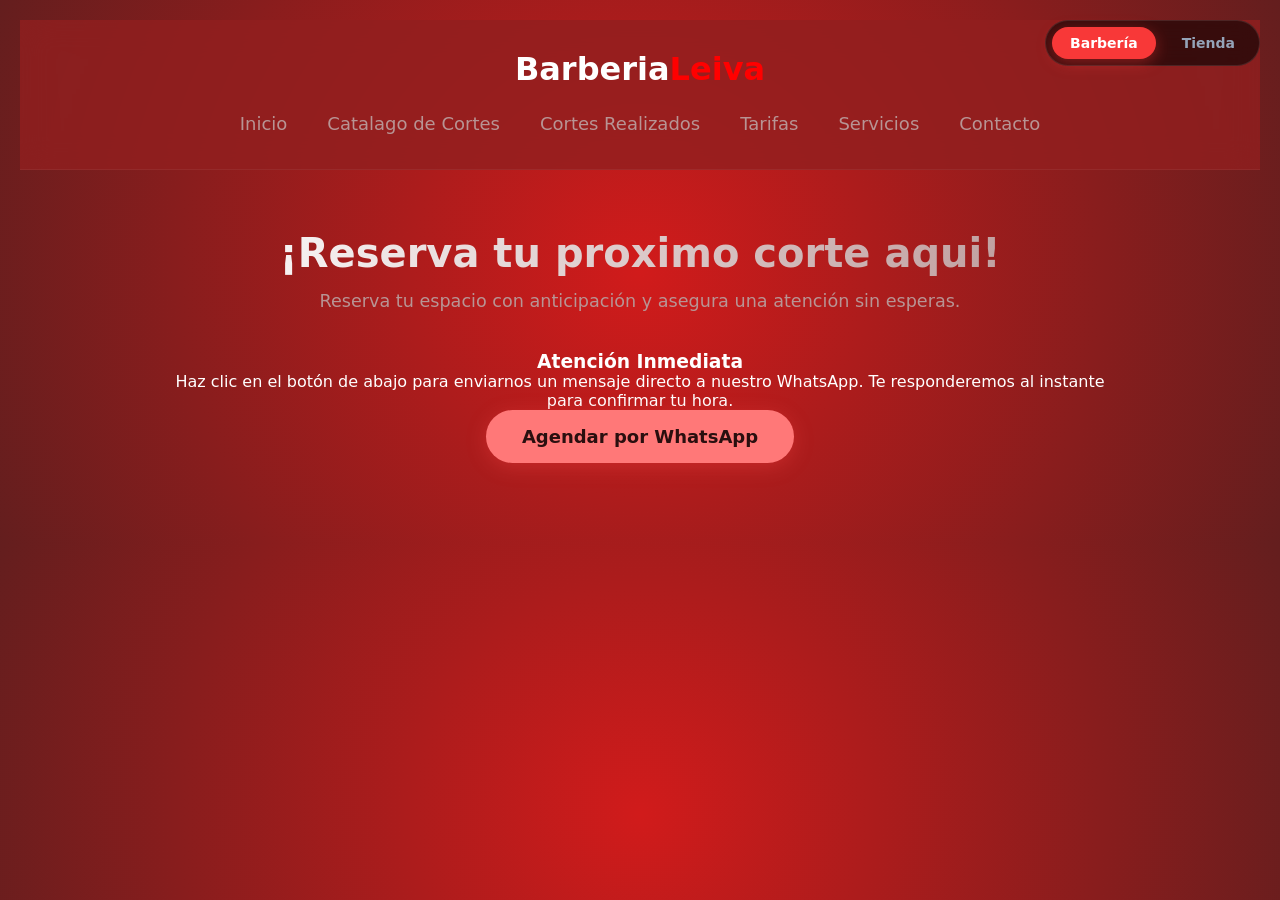
<file: contacto.html>
<!DOCTYPE html>
<html lang="en">
<head>
    <meta charset="UTF-8">
    <meta name="viewport" content="width=device-width, initial-scale=1.0">
    <title>sxndxrs</title>
    <link rel="stylesheet" href="styles.css">
</head>
<body>

    <header class="navbar" style="opacity: 1; transform: none; display: flex;">
        <div class="logo">Barberia<span>Leiva</span></div>
        <button class="menu-toggle" id="mobile-menu" aria-label="Abrir menú">
            <span class="bar"></span><span class="bar"></span><span class="bar"></span>
        </button>
        <nav class="nav-menu" id="nav-menu">
            <a href="index.html" class="nav-link">Inicio</a>
            <a href="cortes.html" class="nav-link">Catalago de Cortes</a>
            <a href="cortesrea.html" class="nav-link">Cortes Realizados</a>
            <a href="tarifas.html" class="nav-link">Tarifas</a>
            <a href="servicios.html" class="nav-link">Servicios</a>
            <a href="contacto.html" class="nav-link">Contacto</a>

        </nav>
  
    </header>
    <div class="site-selector">
        <a href="index.html" class="selector-btn active">Barbería</a>
        <a href="tienda.html" class="selector-btn">Tienda</a>
    </div>

    <section class="page-section">
        <h2>¡Reserva tu proximo corte aqui!</h2>
        <p class="section-subtitle">Reserva tu espacio con anticipación y asegura una atención sin esperas.</p>
        
        <div class="contact-container">
            <div class="contact-card-info">
                <h3>Atención Inmediata</h3>
                <p>Haz clic en el botón de abajo para enviarnos un mensaje directo a nuestro WhatsApp. Te responderemos al instante para confirmar tu hora.</p>
                
                <a href="https://wa.me/+50497443516?text=Hola,%20quiero%20agendar%20una%20cita%20en%20Barbería%20Leiva" 
                   target="_blank" 
                   class="hero-btn">
                   Agendar por WhatsApp
                </a>
            </div>
        </div>
    </section>

    <script src="script.js"></script>
</body>
</html>
</file>
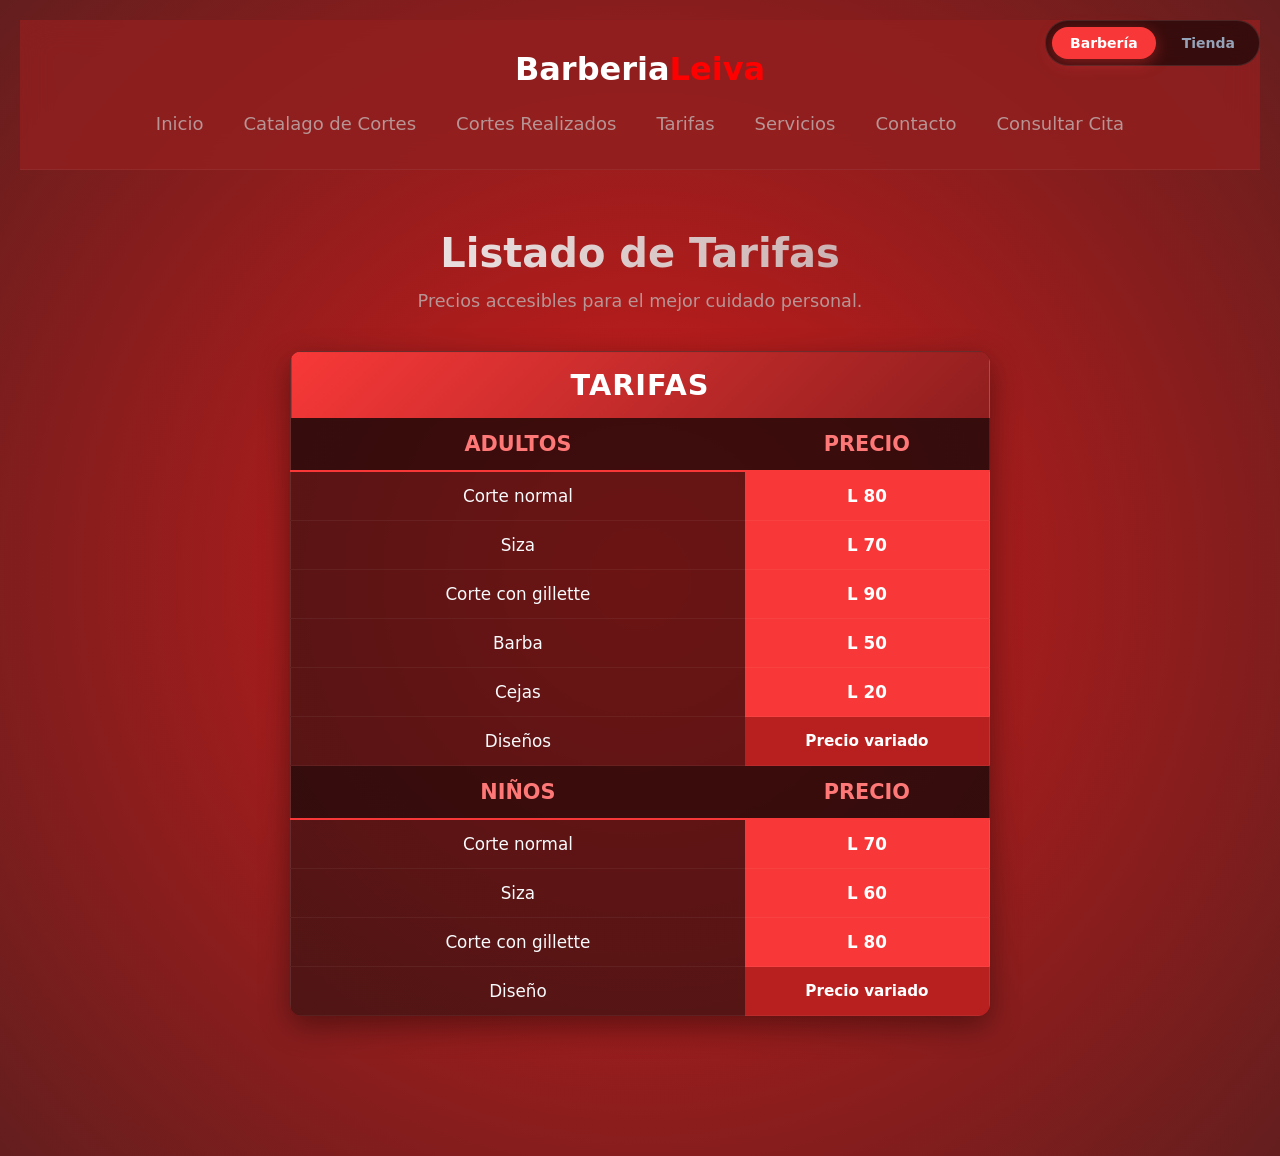
<file: tarifas.html>
<!DOCTYPE html>
<html lang="en">
<head>
    <meta charset="UTF-8">
    <meta name="viewport" content="width=device-width, initial-scale=1.0">
    <title>Barbería Leiva - Tarifas</title>
    <link rel="stylesheet" href="styles.css">
</head>
<body>

    <header class="navbar" style="opacity: 1; transform: none; display: flex;">
        <div class="logo">Barberia<span>Leiva</span></div>
        <button class="menu-toggle" id="mobile-menu" aria-label="Abrir menú">
            <span class="bar"></span><span class="bar"></span><span class="bar"></span>
        </button>
        <nav class="nav-menu" id="nav-menu">
            <a href="index.html" class="nav-link">Inicio</a>
            <a href="cortes.html" class="nav-link">Catalago de Cortes</a>
            <a href="cortesrea.html" class="nav-link">Cortes Realizados</a>
            <a href="tarifas.html" class="nav-link">Tarifas</a>
            <a href="servicios.html" class="nav-link">Servicios</a>
            <a href="contacto.php" class="nav-link">Contacto</a>
        <a href="mi_reserva.php" class="nav-link">Consultar Cita</a>
        </nav>
    </header>

    <div class="site-selector">
        <a href="index.html" class="selector-btn active" data-target="barberia">Barbería</a>
        <a href="tienda.html" class="selector-btn" data-target="tienda">Tienda</a>
    </div>

    <section class="page-section">
        <h2>Listado de Tarifas</h2>
        <p class="section-subtitle">Precios accesibles para el mejor cuidado personal.</p>

        <div class="tabla-contenedor">
            <table class="tabla-tarifas">
                <thead>
                    <tr>
                        <th colspan="2" class="header-principal">Tarifas</th>
                    </tr>
                </thead>
                <tbody>
                    <tr class="categoria-row">
                        <td class="categoria-titulo">Adultos</td>
                        <td class="categoria-titulo">PRECIO</td>
                    </tr>
                    <tr>
                        <td>Corte normal</td>
                        <td class="precio-cell">L 80</td>
                    </tr>
                    <tr>
                        <td>Siza</td>
                        <td class="precio-cell">L 70</td>
                    </tr>
                    <tr>
                        <td>Corte con gillette</td>
                        <td class="precio-cell">L 90</td>
                    </tr>
                    <tr>
                        <td>Barba</td>
                        <td class="precio-cell">L 50</td>
                    </tr>
                    <tr>
                        <td>Cejas</td>
                        <td class="precio-cell">L 20</td>
                    </tr>
                    <tr>
                        <td>Diseños</td>
                        <td class="precio-cell destacado">Precio variado</td>
                    </tr>

                    <tr class="categoria-row">
                        <td class="categoria-titulo">Niños</td>
                        <td class="categoria-titulo">PRECIO</td>
                    </tr>
                    <tr>
                        <td>Corte normal</td>
                        <td class="precio-cell">L 70</td>
                    </tr>
                    <tr>
                        <td>Siza</td>
                        <td class="precio-cell">L 60</td>
                    </tr>
                    <tr>
                        <td>Corte con gillette</td>
                        <td class="precio-cell">L 80</td>
                    </tr>
                    <tr>
                        <td>Diseño</td>
                        <td class="precio-cell destacado">Precio variado</td>
                    </tr>
                </tbody>
            </table>
        </div>
    </section>

    <script src="script.js"></script>
</body>
</html>
</file>
<file: styles.css>
* {
    margin: 0;
    padding: 0;
    box-sizing: border-box;
    font-family: 'Segoe UI', system-ui, -apple-system, sans-serif;
}

html {
    scroll-behavior: smooth;
}

body {
    background-color: #8f1e1e; 
    color: #f8fafc;
    overflow-x: hidden;
}

.welcome-screen {
    position: fixed;
    top: 0;
    left: 0;
    width: 100%;
    height: 100vh;
    background: radial-gradient(circle at top right, rgba(248, 56, 56, 0.15), #ff0000 70%);
    display: flex;
    align-items: center;
    justify-content: center;
    z-index: 1000;
    padding: 0 20px;
    transition: opacity 0.6s ease, transform 0.6s ease;
}

.welcome-screen.fade-out {
    opacity: 0;
    transform: scale(1.05); 
    pointer-events: none;
}

.hero-content { text-align: center; max-width: 900px; }

.hero-content h1 {
    font-size: 64px;
    font-weight: 800;
    line-height: 1.1;
    margin-bottom: 24px;
    background: linear-gradient(to right, #fff, #b89494);
    -webkit-background-clip: text;
    -webkit-text-fill-color: transparent;
}

.hero-content p {
    font-size: 22px;
    color: #ffb3b3;
    margin-bottom: 40px;
}

.hero-btn {
    display: inline-block;
    padding: 16px 36px;
    font-size: 18px;
    font-weight: 600;
    color: #2a0f0f;
    background-color: #ff7878;
    text-decoration: none;
    border-radius: 50px;
    box-shadow: 0 4px 20px rgba(255, 76, 76, 0.3);
    transition: all 0.3s ease;
}

.hero-btn:hover {
    transform: translateY(-3px);
    background-color: #ff2a2a;
}

.main-site {
    display: none;
    opacity: 0;
    transition: opacity 0.8s ease;
}

.main-site.show-content {
    display: block;
    opacity: 1;
}

.navbar {
    display: flex;
    flex-direction: column; 
    align-items: center;
    justify-content: center;
    gap: 20px;
    background-color: rgba(145, 32, 32, 0.8);
    backdrop-filter: blur(15px);
    padding: 30px 20px;
    border-bottom: 1px solid rgba(255, 255, 255, 0.05);
    position: relative;
    z-index: 200;
}

.logo { font-size: 32px; font-weight: 800; color: #fff; }
.logo span { color: #ff0000; }
.nav-menu { display: flex; gap: 40px; }

.nav-link {
    color: #b89494;
    text-decoration: none;
    font-size: 18px;
    font-weight: 500;
    position: relative;
    padding: 5px 0;
    transition: color 0.3s ease;
}

.nav-link::after {
    content: '';
    position: absolute;
    width: 100%;
    transform: scaleX(0);
    height: 2px;
    bottom: 0;
    left: 0;
    background-color: #f83838;
    transition: transform 0.3s ease-out;
}

.nav-link:hover { color: #fff; }
.nav-link:hover::after { transform: scaleX(1); }

.page-section {
    max-width: 1000px;
    margin: 0 auto;
    padding: 60px 20px;
    text-align: center;
}

.section-carousel-hero { padding-top: 30px; }

.page-section h2 {
    font-size: 2.5rem;
    margin-bottom: 15px;
    background:linear-gradient(to right, #fff, #b89494);
    -webkit-background-clip: text;
    -webkit-text-fill-color: transparent;
}

.section-subtitle { color: #b89494; font-size: 1.1rem; margin-bottom: 40px; }

.carousel { 
    position: relative; 
    width: 100vw;          
    height: 100vh;         
    left: 50%;             
    right: 50%;
    margin-left: -50vw;
    margin-right: -50vw;
    overflow: hidden; 
}

.carousel-inner { 
    display: flex; 
    width: 100%;           
    height: 100%; 
    transition: transform 0.6s cubic-bezier(0.16, 1, 0.3, 1); 
    will-change: transform;
}

.carousel-item { 
    min-width: 100vw;      
    height: 100%; 
    position: relative; 
}

.carousel-item img { 
    width: 100%; 
    height: 100%; 
    object-fit: cover;     
    filter: brightness(40%); 
}

.carousel-caption h2 { 
    font-size: 4.5rem;     
    color: #ff0000; 
    margin-bottom: 15px; 
    font-weight: 900; 
    letter-spacing: -2px;
}

.menu-toggle { display: none; flex-direction: column; cursor: pointer; background: transparent; border: none; gap: 6px; position: absolute; right: 30px; top: 32px; }
.bar { width: 30px; height: 3px; background-color: #fff; transition: all 0.4s ease; }

@media (max-width: 768px) {
    .navbar { flex-direction: row; justify-content: space-between; padding: 25px 30px; }
    .menu-toggle { display: flex; }
    .nav-menu {
        position: absolute; top: 85px; left: 0; width: 100%; flex-direction: column;
        background-color: #2a0f0f; opacity: 0; transform: translateY(-20px);
        pointer-events: none; transition: all 0.4s ease; z-index: 300;
    }
    .nav-link { padding: 25px 0; text-align: center; display: block; }
    .nav-menu.active { opacity: 1; transform: translateY(0); pointer-events: auto; }
    .menu-toggle.active .bar:nth-child(2) { opacity: 0; }
    .menu-toggle.active .bar:nth-child(1) { transform: translateY(9px) rotate(45deg); }
    .menu-toggle.active .bar:nth-child(3) { transform: translateY(-9px) rotate(-45deg); }
    .carousel { height: 100vh; }
}

.catalog-grid {
    display: grid;
    grid-template-columns: repeat(auto-fit, minmax(300px, 1fr));
    gap: 30px;
    padding: 20px 0;
    margin-top: 20px;
}

.catalog-card {
    position: relative;        
    border-radius: 15px;
    overflow: hidden;
    background: transparent;  
    transition: transform 0.3s ease;
    text-align: left;
}

.catalog-card:hover {
    transform: translateY(-8px);
}

.catalog-img-wrapper {
    width: 100%;
    height: 350px; 
    overflow: hidden;
    border-radius: 15px;
    background: rgba(59, 30, 30, 0.4);
    border: 1px solid rgba(255, 255, 255, 0.05);
}

.catalog-card img {
    width: 100%;
    height: 100%;
    object-fit: cover;
    transition: transform 0.5s ease;
}

.catalog-card:hover img {
   transform: scale(1.05);
} 

.catalog-info {
  position: absolute;       
    bottom: 0;              
    left: 0;
    width: 100%;
    padding: 20px;
    background: transparent;
    background: linear-gradient(to top, rgba(0,0,0,0.8) 0%, rgba(0,0,0,0) 100%);
}

.catalog-info h3 {
    color: #fff;
    font-size: 1.4rem;
    margin-bottom: 10px;
    font-weight: 700;
}

.catalog-info p {
    color: #b89494;
    font-size: 0.95rem;
    line-height: 1.6;
}

@media (max-width: 480px) {
    .catalog-img-wrapper {
    width: 100%;
    height: 420px;           
    overflow: hidden;
    border-radius: 15px;     
    border: 1px solid rgba(255, 255, 255, 0.1);
    }
}

.catalog-card:hover {
    transform: translateY(-8px);
}

.catalog-card:hover .catalog-img-wrapper {
    border-color: #f83838;
    box-shadow: 0 10px 30px rgba(248, 56, 56, 0.3);
}

.lightbox {
    display: none;             
    position: fixed;
    z-index: 9999;            
    top: 0;
    left: 0;
    width: 100vw;
    height: 100vh;
    background-color: rgba(0, 0, 0, 0.9); 
    justify-content: center;
    align-items: center;
    cursor: zoom-out;        
}

.lightbox img,
.lightbox video{
    max-width: 90%;
    max-height: 85vh;
    border-radius: 10px;
    box-shadow: 0 0 30px rgba(0, 0, 0, 0.6);
    animation: zoomSuave 0.25s ease-out;
}

@keyframes zoomSuave {
    from { transform: scale(0.9); opacity: 0; }
    to { transform: scale(1); opacity: 1; }
}

.portfolio-grid {
    display: grid;
    grid-template-columns: repeat(auto-fit, minmax(280px, 1fr));
    gap: 25px;
    padding: 20px 0;
    margin-top: 20px;
}

.portfolio-card {
    position: relative;
    width: 100%;
    height: 380px;
    border-radius: 15px;
    overflow: hidden;
    background: rgba(59, 30, 30, 0.4);
    border: 1px solid rgba(255, 255, 255, 0.05);
    transition: transform 0.3s ease, border-color 0.3s ease, box-shadow 0.3s ease;
    cursor: pointer;
}

.portfolio-card img {
    width: 100%;
    height: 100%;
    object-fit: cover;
    transition: transform 0.5s ease;
}

.portfolio-overlay {
    position: absolute;
    top: 0;
    left: 0;
    width: 100%;
    height: 100%;
    background: linear-gradient(to top, rgba(42, 15, 15, 0.95) 0%, rgba(42, 15, 15, 0) 70%);
    display: flex;
    align-items: flex-end;
    padding: 25px;
    opacity: 0;
    transition: opacity 0.3s ease;
}

.portfolio-overlay h3 {
    color: #fff;
    font-size: 1.3rem;
    font-weight: 700;
    transform: translateY(10px);
    transition: transform 0.3s ease;
}

.portfolio-card:hover {
    transform: translateY(-8px);
    border-color: #f83838;
    box-shadow: 0 10px 30px rgba(248, 56, 56, 0.3);
}

.portfolio-card:hover img {
    transform: scale(1.05);
}

.portfolio-card:hover .portfolio-overlay {
    opacity: 1;
}

.portfolio-card:hover .portfolio-overlay h3 {
    transform: translateY(0);
}

@media (max-width: 768px) {
    .portfolio-grid {
        grid-template-columns: repeat(auto-fit, minmax(240px, 1fr));
        gap: 20px;
    }
    .portfolio-card {
        height: 340px;
    }
}

.btn-tienda {
  display: inline-block;
  padding: 12px 25px;
  background-color: rgba(0, 0, 0, 0.7);
  color: #fff;
  text-decoration: none;
  font-family: 'Arial', sans-serif;
  font-weight: bold;
  border: 2px solid #d4af37;
  border-radius: 5px;
  transition: all 0.3s ease;
  cursor: pointer;
}

.btn-tienda:hover {
  background-color: #d4af37;
  color: #000;
  box-shadow: 0px 0px 15px rgba(212, 175, 55, 0.6);
  transform: translateY(-2px);
}

.body-tienda {
  background-color: #111;
  color: #fff;
  font-family: sans-serif;
  margin: 0;
  padding: 20px;
}

.titulo-tienda {
  text-align: center;
  color: #d4af37;
}

.btn-regresar {
  display: inline-block;
  margin-bottom: 20px;
  color: #fff;
  text-decoration: none;
  border-bottom: 1px solid #fff;
}

.grid-productos {
  display: grid;
  grid-template-columns: repeat(auto-fit, minmax(250px, 1fr));
  gap: 20px;
  padding: 20px;
}

.producto-card {
  background-color: rgba(255, 255, 255, 0.05);
  border: 1px solid #333;
  border-radius: 8px;
  padding: 15px;
  text-align: center;
  transition: transform 0.3s, border-color 0.3s;
}

.producto-card:hover {
  transform: scale(1.03);
  border-color: #d4af37;
}

.producto-card img {
  max-width: 100%;
  height: 200px;
  object-fit: cover;
  border-radius: 4px;
}

.precio {
  color: #d4af37;
  font-size: 1.25rem;
  font-weight: bold;
  margin: 10px 0;
}

body {
    transition: background-color 0.5s ease;
}

body.tienda-activa {
    background-color: #0f172a; 
}

.site-selector {
    position: fixed;
    top: 20px;
    right: 20px;
    display: flex;
    gap: 8px;
    z-index: 2500;
    background: rgba(0, 0, 0, 0.6);
    padding: 6px;
    border-radius: 30px;
    backdrop-filter: blur(10px);
    border: 1px solid rgba(255, 255, 255, 0.1);
}

.selector-btn {
    padding: 8px 18px;
    font-size: 14px;
    font-weight: 600;
    color: #94a3b8;
    background: transparent;
    border: none;
    border-radius: 20px;
    cursor: pointer;
    transition: all 0.3s ease;
}

.selector-btn:hover {
    color: #fff;
}

.selector-btn.active[data-target="barberia"] {
    background-color: #f83838;
    color: #fff;
    box-shadow: 0 4px 15px rgba(248, 56, 56, 0.4);
}

.selector-btn.active[data-target="tienda"] {
    background-color: #3b82f6;
    color: #fff;
    box-shadow: 0 4px 15px rgba(59, 130, 246, 0.4);
}

.tienda-site {
    display: none;
    opacity: 0;
    transition: opacity 0.5s ease;
}

.tienda-site.show-content {
    display: block;
    opacity: 1;
}

.tienda-site .navbar {
    background-color: rgba(15, 23, 42, 0.8);
}

.tienda-site .logo span {
    color: #3b82f6;
}

.tienda-site .nav-link {
    color: #94a3b8;
}

.tienda-site .nav-link::after {
    background-color: #3b82f6;
}

.tienda-site .page-section h2 {
    background: linear-gradient(to right, #fff, #64748b);
    -webkit-background-clip: text;
    -webkit-text-fill-color: transparent;
}

.tienda-site .section-subtitle {
    color: #94a3b8;
}

.tienda-site .producto-card {
    background-color: rgba(30, 41, 59, 0.4);
    border: 1px solid rgba(255, 255, 255, 0.05);
}

.tienda-site .producto-card:hover {
    border-color: #3b82f6;
    box-shadow: 0 10px 30px rgba(59, 130, 246, 0.2);
}

.tienda-site .precio {
    color: #3b82f6;
}

@media (max-width: 768px) {
    .tienda-site .nav-menu {
        background-color: #1e293b;
    }
}

body {
    transition: background-color 0.5s ease;
}

body.tienda-activa {
    background-color: #0f172a;
}

.site-selector {
    position: fixed;
    top: 20px;
    right: 20px;
    display: flex;
    gap: 8px;
    z-index: 2500;
    background: rgba(0, 0, 0, 0.6);
    padding: 6px;
    border-radius: 30px;
    backdrop-filter: blur(10px);
    border: 1px solid rgba(255, 255, 255, 0.1);
}

.selector-btn {
    display: inline-block;
    padding: 8px 18px;
    font-size: 14px;
    font-weight: 600;
    color: #94a3b8;
    text-decoration: none;
    border-radius: 20px;
    cursor: pointer;
    transition: all 0.3s ease;
}

.selector-btn:hover {
    color: #fff;
}

.site-selector a.active[href="index.html"] {
    background-color: #f83838;
    color: #fff;
    box-shadow: 0 4px 15px rgba(248, 56, 56, 0.4);
}

.site-selector a.active[href="tienda.html"] {
    background-color: #3b82f6;
    color: #fff;
    box-shadow: 0 4px 15px rgba(59, 130, 246, 0.4);
}

.tienda-site .navbar {
    background-color: rgba(15, 23, 42, 0.8);
}

.tienda-site .logo span {
    color: #3b82f6;
}

.tienda-site .nav-link {
    color: #94a3b8;
}

.tienda-site .nav-link::after {
    background-color: #3b82f6;
}

.tienda-site .page-section h2 {
    background: linear-gradient(to right, #fff, #64748b);
    -webkit-background-clip: text;
    -webkit-text-fill-color: transparent;
}

.tienda-site .section-subtitle {
    color: #94a3b8;
}

.tienda-site .producto-card {
    background-color: rgba(30, 41, 59, 0.4);
    border: 1px solid rgba(255, 255, 255, 0.05);
}

.tienda-site .producto-card:hover {
    border-color: #3b82f6;
    box-shadow: 0 10px 30px rgba(59, 130, 246, 0.2);
}

.tienda-site .precio {
    color: #3b82f6;
}

@media (max-width: 768px) {
    .tienda-site .nav-menu {
        background-color: #1e293b;
    }
}

.tabla-contenedor {
    max-width: 700px;
    margin: 0 auto 60px auto;
    overflow-x: auto;
    border-radius: 12px;
    box-shadow: 0 10px 30px rgba(0, 0, 0, 0.4);
}

.tabla-tarifas {
    width: 100%;
    border-collapse: collapse;
    background: rgba(42, 15, 15, 0.6);
    border: 1px solid rgba(255, 255, 255, 0.1);
    font-size: 1.05rem;
}

.tabla-tarifas th.header-principal {
    background: linear-gradient(135deg, #f83838, #8f1e1e);
    color: #ffffff;
    font-size: 1.8rem;
    padding: 16px;
    text-transform: uppercase;
    letter-spacing: 1px;
}

.tabla-tarifas .categoria-row {
    background-color: rgba(0, 0, 0, 0.4);
    border-bottom: 2px solid #f83838;
}

.tabla-tarifas .categoria-titulo {
    color: #ff7878;
    font-size: 1.3rem;
    font-weight: 700;
    padding: 14px 20px;
    text-transform: uppercase;
}

.tabla-tarifas td {
    padding: 14px 20px;
    border-bottom: 1px solid rgba(255, 255, 255, 0.05);
    color: #f8fafc;
}

.tabla-tarifas tr:hover td {
    background-color: rgba(248, 56, 56, 0.08);
}

.tabla-tarifas .precio-cell {
    background-color: #f83838;
    color: #ffffff;
    font-weight: bold;
    text-align: center;
    width: 35%;
}

.tabla-tarifas .precio-cell.destacado {
    background-color: #b82020;
    font-size: 0.95rem;
}

@media (max-width: 480px) {
    .tabla-tarifas {
        font-size: 0.95rem;
    }
    .tabla-tarifas td {
        padding: 10px 12px;
    }
}

@media (max-width: 768px) {
    .site-selector {
        top: 10px;
        right: 10px;
        padding: 4px;
    }

    .selector-btn {
        padding: 6px 12px;
        font-size: 12px;
    }
}

body {
            background: #0f172a;
            color: #fff;
            font-family: system-ui, -apple-system, sans-serif;
            margin: 0;
            padding: 20px;
        }
        .container {
            max-width: 500px;
            margin: 40px auto;
        }
        .card {
            background: #1e293b;
            padding: 30px;
            border-radius: 12px;
            box-shadow: 0 10px 25px rgba(0,0,0,0.5);
        }
        .search-box {
            display: flex;
            gap: 10px;
            margin-bottom: 25px;
        }
        .search-box input {
            flex: 1;
            padding: 12px;
            background: #0f172a;
            border: 1px solid #334155;
            border-radius: 6px;
            color: #fff;
            font-size: 15px;
            text-transform: uppercase;
        }
        .search-box button {
            padding: 12px 20px;
            background: #38bdf8;
            border: none;
            border-radius: 6px;
            color: #0f172a;
            font-weight: bold;
            cursor: pointer;
        }
        .recibo-header {
            text-align: center;
            border-bottom: 1px solid #334155;
            padding-bottom: 15px;
            margin-bottom: 20px;
        }
        .recibo-row {
            display: flex;
            justify-content: space-between;
            margin-bottom: 12px;
            font-size: 14px;
        }
        .recibo-label {
            color: #94a3b8;
        }
        .badge {
            padding: 4px 10px;
            border-radius: 20px;
            font-size: 12px;
            font-weight: bold;
            display: inline-block;
        }
        .badge-pagado { background: #065f46; color: #34d399; }
        .badge-pendiente { background: #854d0e; color: #fde047; }
        .badge-confirmada { background: #1e40af; color: #93c5fd; }
        .total-box {
            background: #0f172a;
            padding: 15px;
            border-radius: 8px;
            margin-top: 20px;
            border-left: 4px solid #38bdf8;
            display: flex;
            justify-content: space-between;
            align-items: center;
        }
        @media print {
            .no-print { display: none; }
            body { background: #fff; color: #000; }
            .card { background: #fff; color: #000; box-shadow: none; border: 1px solid #ccc; }
            .recibo-label { color: #555; }
            .total-box { background: #f8fafc; border-left-color: #000; }
        }

        .receipt-container {
    max-width: 550px;
    margin: 40px auto;
    padding: 0 20px;
}

.receipt-card {
    background: rgba(30, 15, 15, 0.85);
    border: 1px solid rgba(255, 120, 120, 0.2);
    border-radius: 20px;
    padding: 35px 30px;
    box-shadow: 0 15px 35px rgba(0, 0, 0, 0.5);
    backdrop-filter: blur(10px);
    position: relative;
    overflow: hidden;
}

.receipt-card::before {
    content: '';
    position: absolute;
    top: 0;
    left: 0;
    width: 100%;
    height: 6px;
    background: linear-gradient(90deg, #f83838, #ff7878);
}

.receipt-header {
    text-align: center;
    border-bottom: 1px dashed rgba(255, 255, 255, 0.15);
    padding-bottom: 20px;
    margin-bottom: 25px;
}

.receipt-header .success-icon {
    width: 60px;
    height: 60px;
    background: rgba(248, 56, 56, 0.15);
    color: #ff7878;
    border-radius: 50%;
    display: flex;
    align-items: center;
    justify-content: center;
    font-size: 28px;
    margin: 0 auto 15px auto;
    border: 1px solid rgba(248, 56, 56, 0.3);
}

.receipt-header h2 {
    font-size: 1.8rem;
    color: #ffffff;
    margin-bottom: 5px;
}

.receipt-header p {
    color: #b89494;
    font-size: 0.95rem;
}

.receipt-code-box {
    background: rgba(0, 0, 0, 0.3);
    border: 1px solid rgba(255, 255, 255, 0.1);
    border-radius: 12px;
    padding: 15px;
    text-align: center;
    margin-bottom: 25px;
}

.receipt-code-box span {
    display: block;
    font-size: 0.85rem;
    color: #b89494;
    text-transform: uppercase;
    letter-spacing: 1px;
    margin-bottom: 5px;
}

.receipt-code-box strong {
    font-size: 1.6rem;
    color: #ff7878;
    letter-spacing: 2px;
    font-family: monospace;
}

.receipt-details {
    margin-bottom: 25px;
}

.receipt-row {
    display: flex;
    justify-content: space-between;
    align-items: center;
    padding: 10px 0;
    border-bottom: 1px solid rgba(255, 255, 255, 0.123);
    font-size: 0.95rem;
}

.receipt-row:last-child {
    border-bottom: none;
}

.receipt-row .label {
    color: #b89494;
}

.receipt-row .value {
    color: #ffffff;
    font-weight: 600;
    text-align: right;
}

.receipt-row.total {
    margin-top: 10px;
    padding-top: 15px;
    border-top: 2px dashed rgb(194, 50, 50);
}

.receipt-row.total .label {
    font-size: 1.1rem;
    color: #ffffff;
    font-weight: bold;
}

.receipt-row.total .value {
    font-size: 1.4rem;
    color: #ff7878;
    font-weight: bold;
}

.receipt-actions {
    display: flex;
    gap: 15px;
    margin-top: 25px;
}

.btn-receipt-secondary {
    flex: 1;
    padding: 12px;
    text-align: center;
    background: rgba(255, 255, 255, 0.08);
    color: #f8fafc;
    text-decoration: none;
    border-radius: 30px;
    font-weight: 600;
    font-size: 0.95rem;
    border: 1px solid rgba(255, 255, 255, 0.1);
    transition: all 0.3s ease;
    cursor: pointer;
}

.btn-receipt-secondary:hover {
    background: rgba(255, 255, 255, 0.15);
    color: #fff;
}

.btn-receipt-primary {
    flex: 1;
    padding: 12px;
    text-align: center;
    background: #ff7878;
    color: #2a0f0f;
    text-decoration: none;
    border-radius: 30px;
    font-weight: 700;
    font-size: 0.95rem;
    box-shadow: 0 4px 15px rgba(255, 120, 120, 0.3);
    transition: all 0.3s ease;
    border: none;
    cursor: pointer;
}

.btn-receipt-primary:hover {
    background: #ff2a2a;
    color: #fff;
    transform: translateY(-2px);
}

body {
    background-color: #db2020;
    background-image: radial-gradient(circle at center, #d11b1b 0%, #641e1e 100%);
    color: #ffffff;
    transition: background-color 0.4s ease;
}

body.tienda-activa {
    background-color: #0f172a !important;
    background-image: radial-gradient(circle at center, #1e293b 0%, #0f172a 100%) !important;
}

.receipt-card {
    max-width: 500px;
    margin: 0 auto;
    padding: 30px;
    background: rgba(42, 15, 15, 0.85);
    border: 1px solid #f83838;
    border-radius: 15px;
    box-shadow: 0 10px 30px rgba(248, 56, 56, 0.2);
    text-align: left;
}

.receipt-header {
    text-align: center;
    border-bottom: 1px dashed rgba(255, 255, 255, 0.15);
    padding-bottom: 15px;
    margin-bottom: 20px;
}

.receipt-header h3 {
    color: #ffffff;
    font-size: 1.6rem;
    margin-bottom: 5px;
}

.receipt-header p {
    color: #b89494;
    font-size: 0.9rem;
}

.receipt-code-box {
    background: rgba(0, 0, 0, 0.4);
    border: 1px solid rgba(255, 255, 255, 0.1);
    padding: 12px;
    border-radius: 8px;
    text-align: center;
    margin-bottom: 20px;
}

.receipt-code-box span {
    display: block;
    color: #b89494;
    font-size: 0.8rem;
    text-transform: uppercase;
}

.receipt-code-box strong {
    color: #ff7878;
    font-size: 1.6rem;
    letter-spacing: 2px;
    font-family: monospace;
}

.receipt-table {
    width: 100%;
    border-collapse: collapse;
    color: #ffffff;
    margin-bottom: 20px;
}

.receipt-table td {
    padding: 10px 0;
    border-bottom: 1px solid rgba(255, 255, 255, 0.05);
}

.receipt-table td.label {
    color: #b89494;
}

.receipt-table td.value {
    text-align: right;
    font-weight: 600;
}

.receipt-total {
    display: flex;
    justify-content: space-between;
    align-items: center;
    padding-top: 15px;
    border-top: 2px dashed rgba(255, 255, 255, 0.15);
}

.receipt-total .total-title {
    font-size: 1.1rem;
    color: #ffffff;
    font-weight: bold;
}

.receipt-total .total-amount {
    font-size: 1.5rem;
    color: #ff7878;
    font-weight: bold;
}

.admin-access-box {
    margin: 40px auto 20px auto;
    padding: 20px;
    max-width: 380px;
    text-align: center;
    background: rgba(0, 0, 0, 0.3);
    border: 1px solid rgba(255, 255, 255, 0.08);
    border-radius: 12px;
}

.admin-access-box p {
    color: #b89494;
    font-size: 0.9rem;
    margin-bottom: 12px;
}

.admin-btn {
    display: inline-flex;
    align-items: center;
    justify-content: center;
    gap: 8px;
    padding: 10px 20px;
    background: rgba(248, 56, 56, 0.15);
    color: #ff7878;
    border: 1px solid rgba(248, 56, 56, 0.4);
    border-radius: 8px;
    font-size: 0.88rem;
    font-weight: 600;
    text-decoration: none;
    transition: all 0.3s ease;
}

.admin-btn svg {
    transition: transform 0.3s ease;
}

.admin-btn:hover {
    background: #f83838;
    color: #ffffff;
    border-color: #f83838;
    box-shadow: 0 4px 15px rgba(248, 56, 56, 0.3);
}

.admin-btn:hover svg {
    transform: scale(1.1);
}

@media print {
    .navbar, .site-selector, .contact-container, .admin-access-box, button {
        display: none !important;
    }
    .receipt-card {
        border: 1px solid #000 !important;
        background: #fff !important;
        color: #000 !important;
        box-shadow: none !important;
    }
    .receipt-header h3, .receipt-table, .receipt-table td, .receipt-total .total-title, .receipt-total .total-amount {
        color: #000 !important;
    }
}

.toast-notification {
    visibility: hidden;
    min-width: 250px;
    background-color: #28a745;
    color: #ffffff;
    text-align: center;
    border-radius: 8px;
    padding: 12px 20px;
    position: fixed;
    z-index: 1000;
    left: 50%;
    bottom: 30px;
    transform: translateX(-50%);
    font-size: 0.9rem;
    font-weight: 600;
    box-shadow: 0 5px 15px rgba(0, 0, 0, 0.4);
    opacity: 0;
    transition: all 0.3s ease;
}

.toast-notification.show {
    visibility: visible;
    opacity: 1;
    bottom: 40px;
}








@media (max-width: 768px) {

    /* Ajuste de contenedores principales */
    .page-section {
        padding: 80px 15px 40px 15px !important;
    }

    /* Reducción de tamaños de tarjeta */
    .receipt-card, 
    .admin-login-container, 
    .admin-access-box {
        max-width: 100% !important;
        margin-left: 10px !important;
        margin-right: 10px !important;
        padding: 20px 15px !important;
    }

    /* Recibo / Factura en pantallas pequeñas */
    .receipt-header h3 {
        font-size: 1.3rem !important;
    }

    .receipt-code-box strong {
        font-size: 1.3rem !important;
        letter-spacing: 1px !important;
    }

    .receipt-table td {
        font-size: 0.85rem !important;
        padding: 8px 0 !important;
    }

    .receipt-total .total-title {
        font-size: 1rem !important;
    }

    .receipt-total .total-amount {
        font-size: 1.25rem !important;
    }

    /* Ajuste de tablas administrativas */
    .admin-table-wrapper {
        border-radius: 8px;
    }

    .admin-table th, 
    .admin-table td {
        padding: 10px 8px !important;
        font-size: 0.8rem !important;
    }

    /* Botón de acceso admin en móvil */
    .admin-btn {
        width: 100%;
        box-sizing: border-box;
    }
}

.portfolio-overlay {
    pointer-events: none;
}

.portfolio-card video {
    width: 100%;
    height: 100%;
    object-fit: cover;
    display: block;
}
</file>
